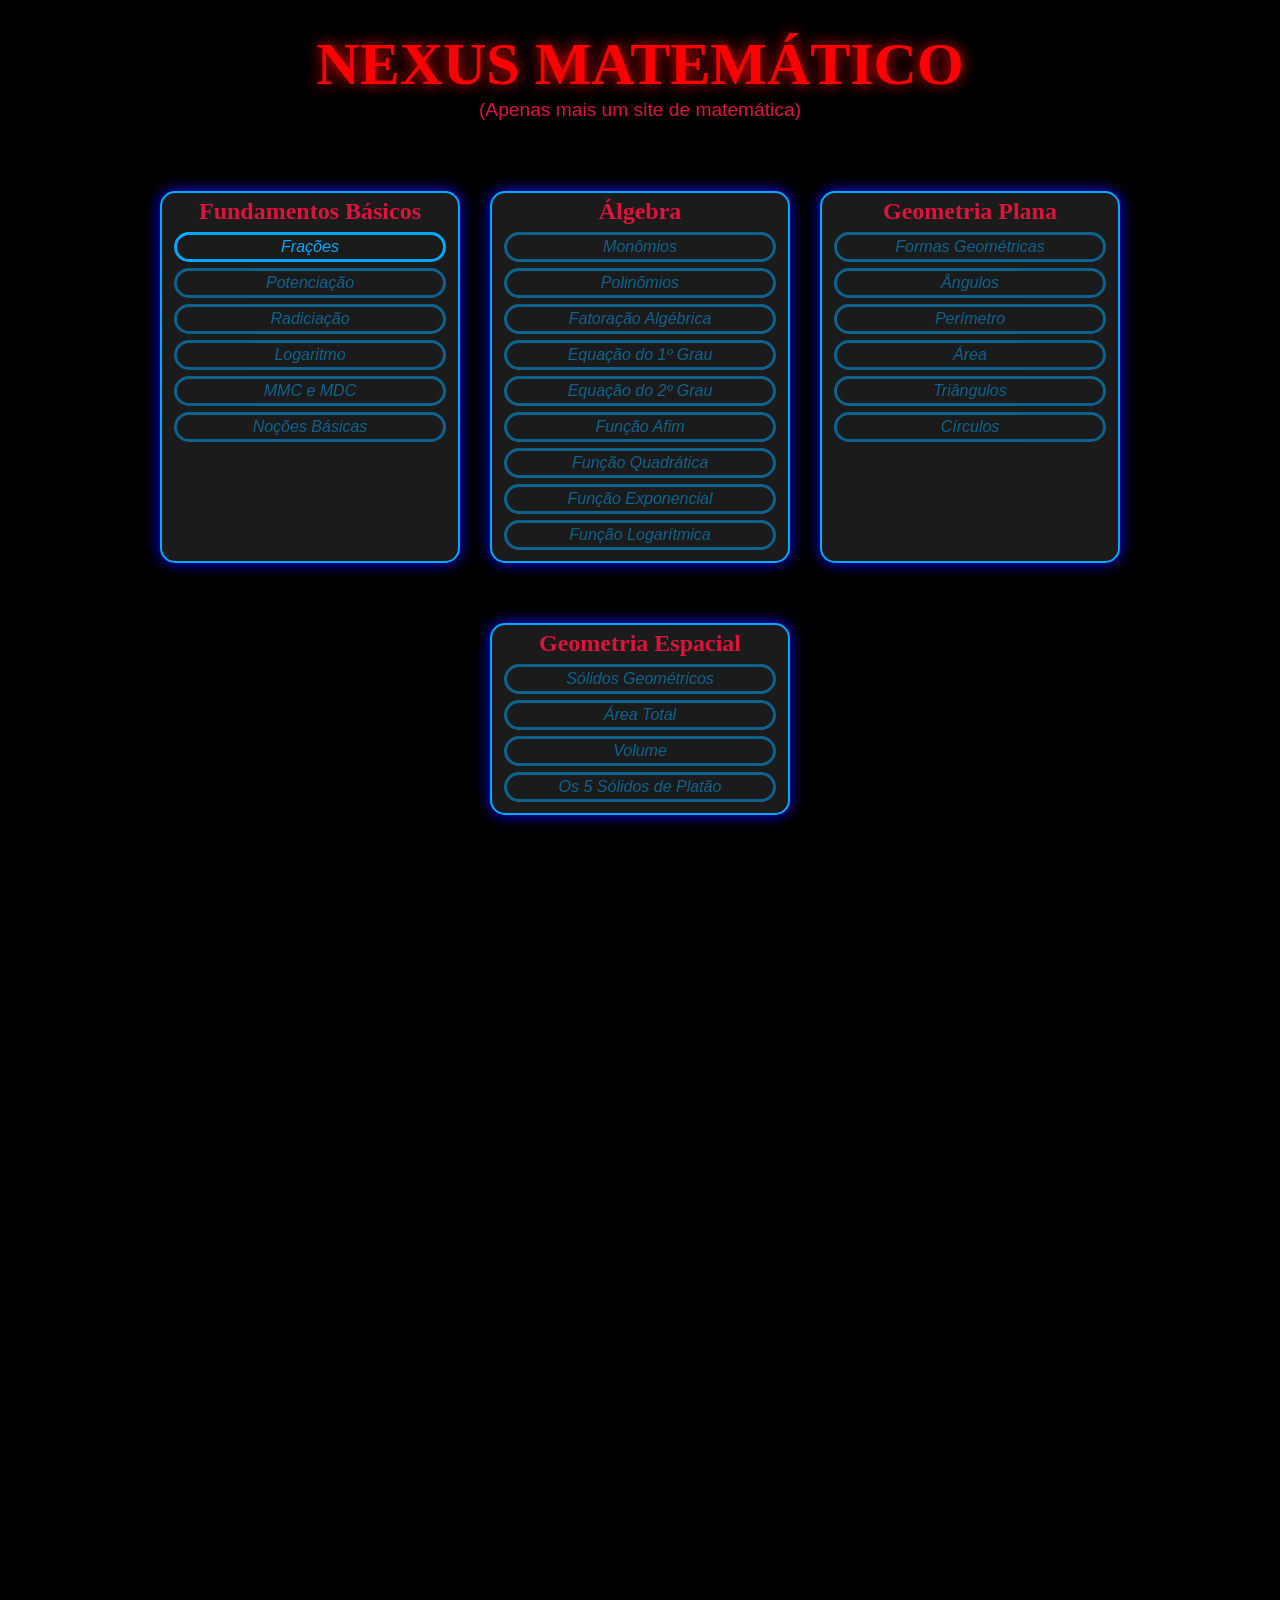
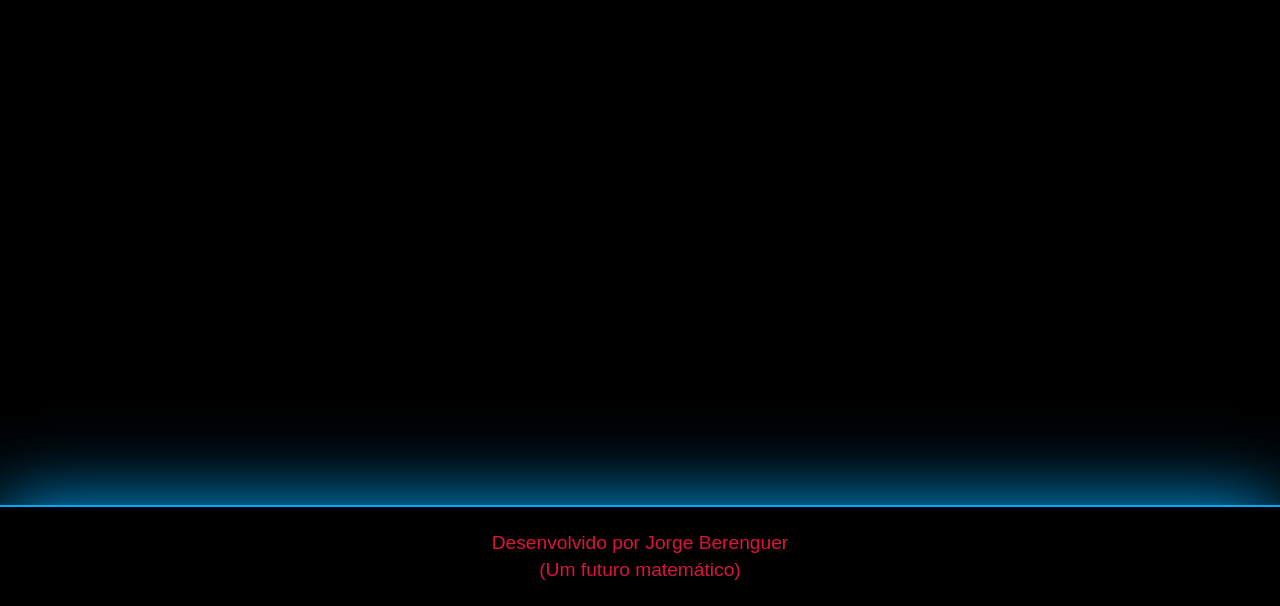
<file: index.html>
<!doctype html>
<html lang="pt-BR">
  <head>
    <meta charset="UTF-8" />
    <meta name="author" content="Jorge Berenguer" />
    <meta name="description"content="Uma junção de assuntos matemáticos"/>
    <meta name="generator" content="VS code" />
    <title>NEXUS MATEMÁTICO</title>
    <link rel="icon" href="data:image/svg+xml,%3Csvg xmlns='http://www.w3.org/2000/svg' viewBox='0 0 100 100'%3E%3Ctext y='.9em' font-size='90'%3E∑%3C/text%3E%3C/svg%3E" />
    <meta name="viewport" content="width=device-width, initial-scale=1" />
    <link rel="stylesheet" href="nexus.css" />
  </head>
  <body>
    <header>
      <h1>NEXUS MATEMÁTICO</h1>
      <p class="N">(Apenas mais um site de matemática)</p>
    </header>
    <main class="conteudos">
      <div class="card">
        <h2 class="N">Fundamentos Básicos</h2>
        <a href="conteudos/fracao.html" class="N">Frações</a>
        <a href="#" class="N">Potenciação</a>
        <a href="#" class="N">Radiciação</a>
        <a href="#" class="N">Logaritmo</a>
        <a href="#" class="N">MMC e MDC</a>
        <a href="#" class="N">Noções Básicas</a>
      </div>
      <div class="card">
        <h2 class="N">Álgebra</h2>
        <a href="#" class="N">Monômios</a>
        <a href="#" class="N">Polinômios</a>
        <a href="#" class="N">Fatoração Algébrica</a>
        <a href="#" class="N">Equação do 1º Grau</a>
        <a href="#" class="N">Equação do 2º Grau</a>
        <a href="#" class="N">Função Afim</a>
        <a href="#" class="N">Função Quadrática</a>
        <a href="#" class="N">Função Exponencial</a>
        <a href="#" class="N">Função Logarítmica</a>
      </div>
      <div class="card">
        <h2 class="N">Geometria Plana</h2>
        <a href="#" class="N">Formas Geométricas</a>
        <a href="#" class="N">Ângulos</a>
        <a href="#" class="N">Perímetro</a>
        <a href="#" class="N">Área</a>
        <a href="#" class="N">Triângulos</a>
        <a href="#" class="N">Círculos</a>
      </div>
      <div class="card">
        <h2 class="N">Geometria Espacial</h2>
        <a href="#" class="N">Sólidos Geométricos</a>
        <a href="#" class="N">Área Total</a>
        <a href="#" class="N">Volume</a>
        <a href="#" class="N">Os 5 Sólidos de Platão</a>
      </div>
    </main>
    <footer>
      <p class="N">Desenvolvido por Jorge Berenguer</p>
      <p class="N">(Um futuro matemático)</p>
    </footer>
  </body>
</html>
</file>
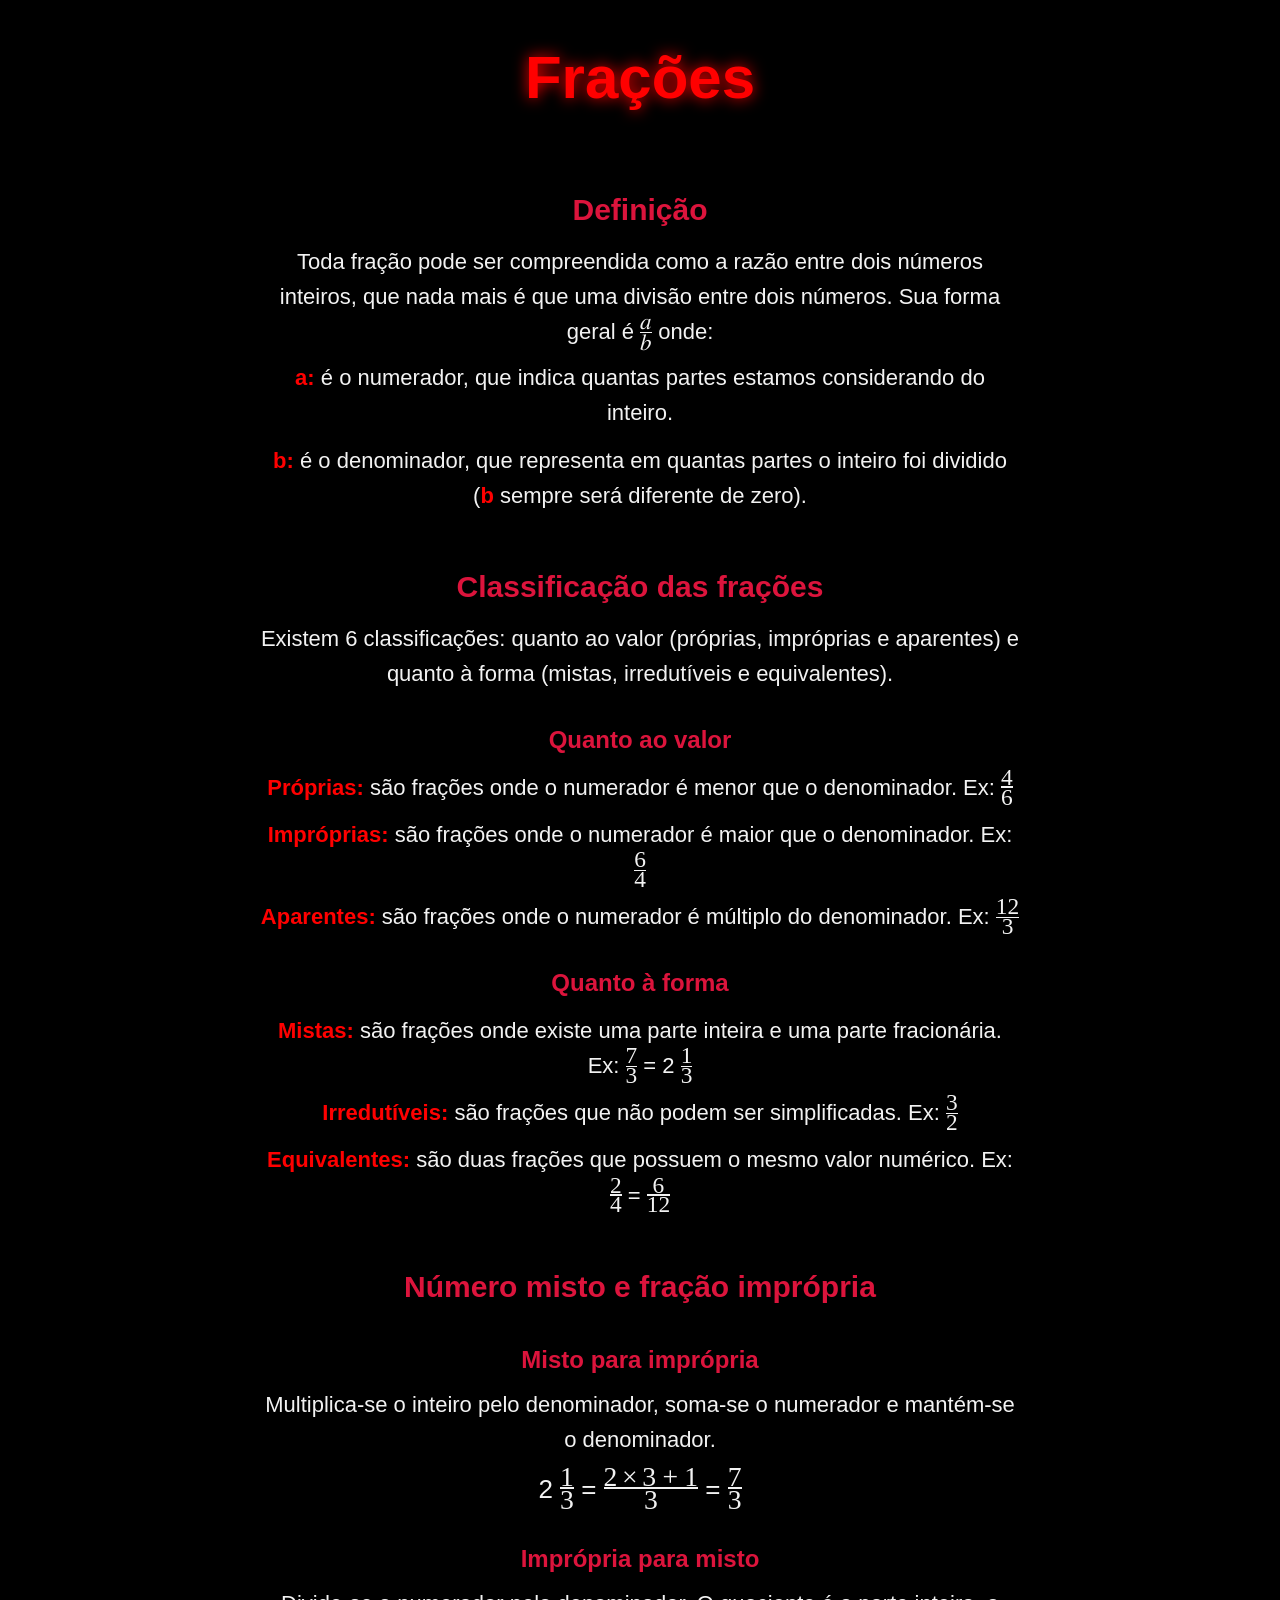
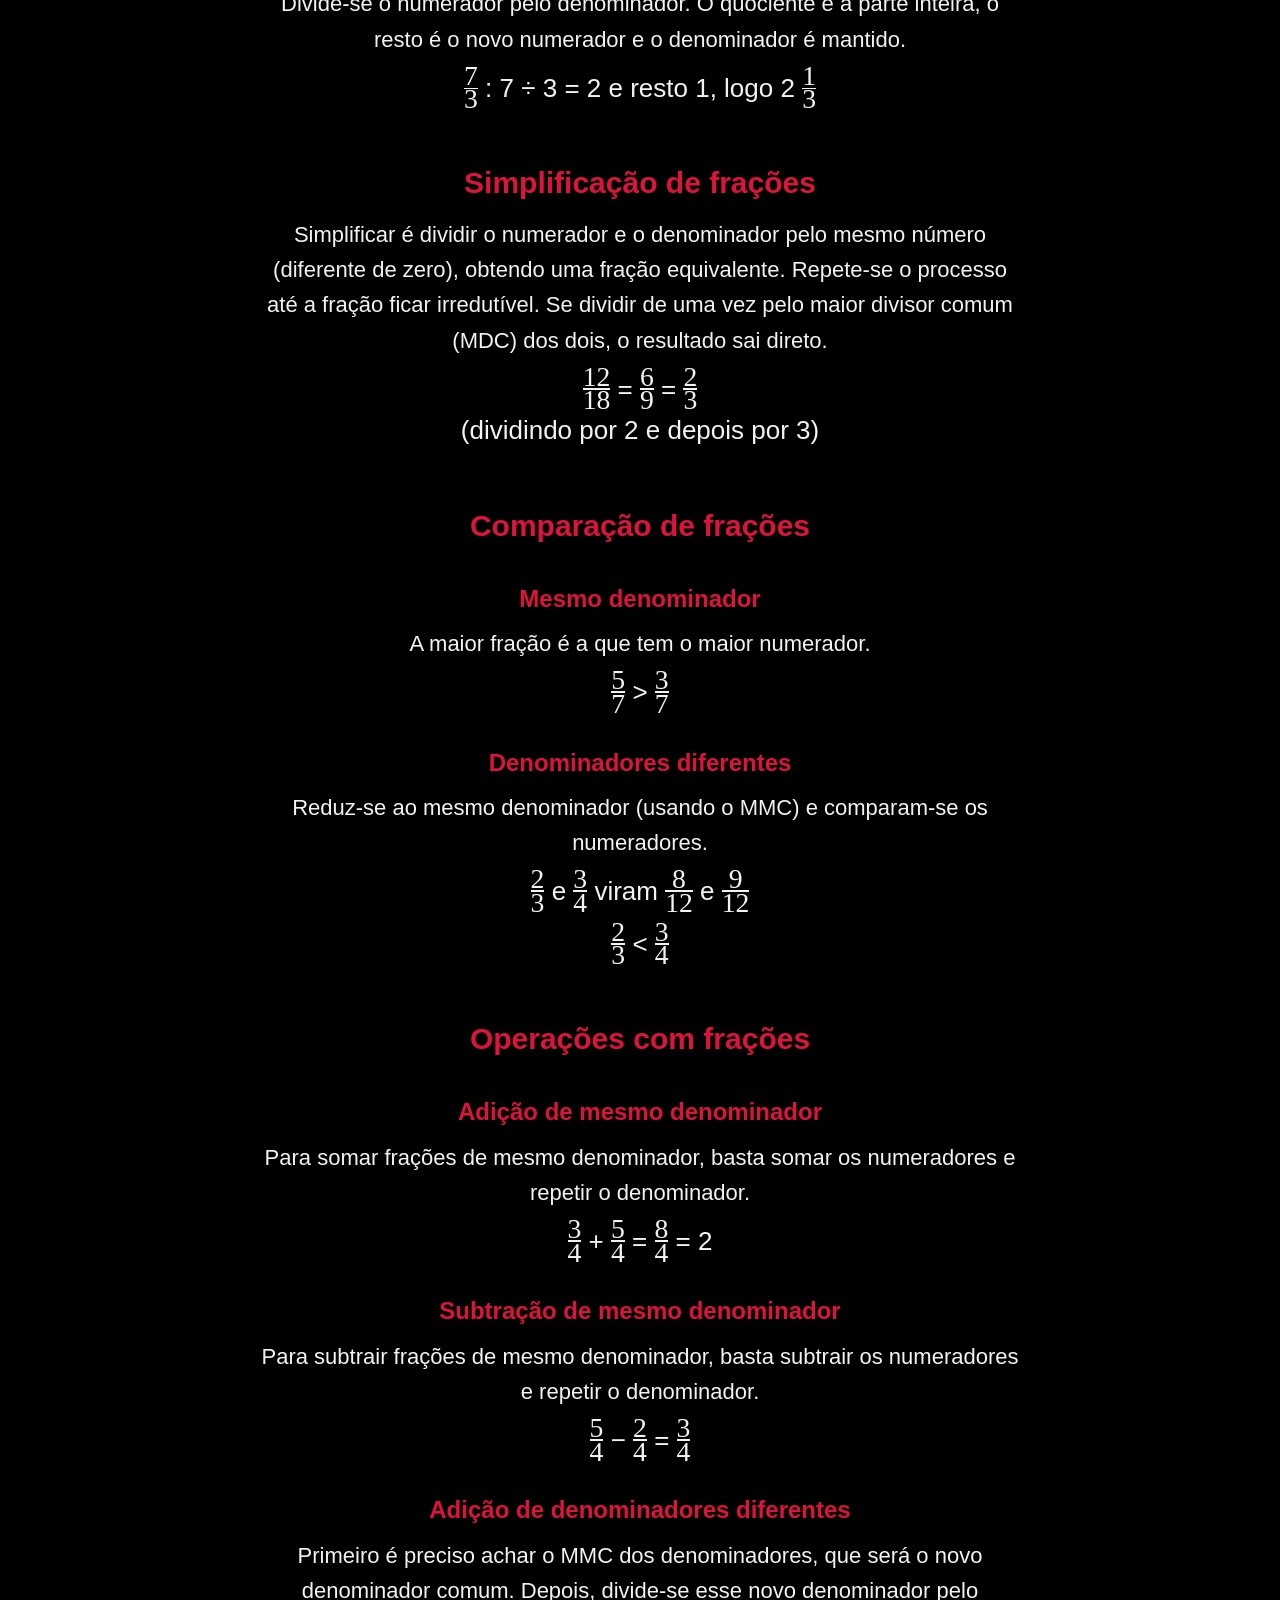
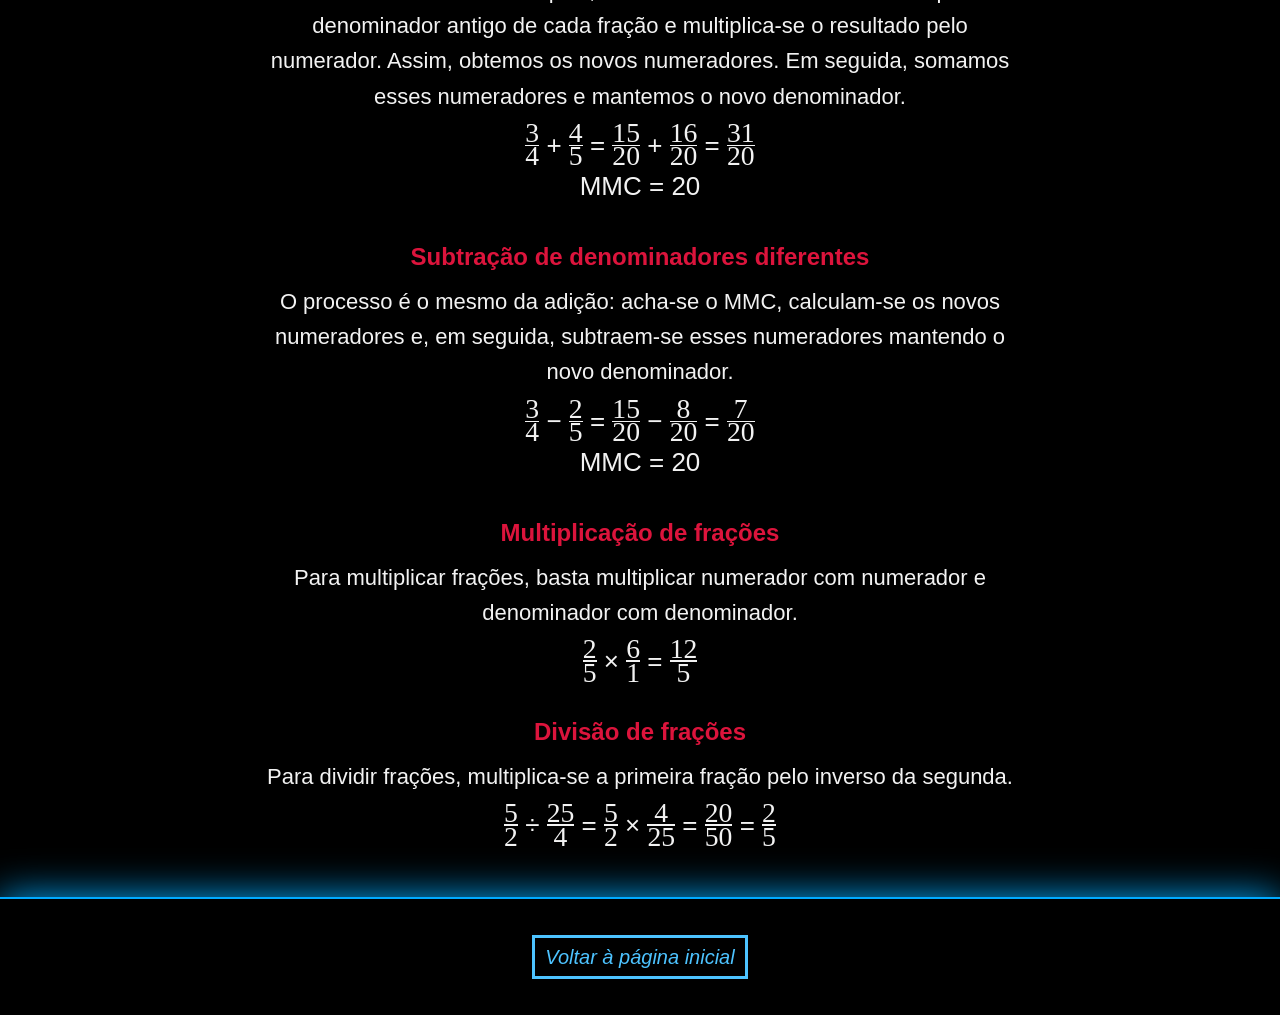
<file: conteudos/fracao.html>
<!doctype html>
<html lang="pt-BR">
  <head>
    <meta charset="UTF-8" />
    <meta name="viewport" content="width=device-width, initial-scale=1" />
    <title>O BÁSICO SOBRE FRAÇÕES</title>
    <link rel="icon" href="data:image/svg+xml,%3Csvg xmlns='http://www.w3.org/2000/svg' viewBox='0 0 100 100'%3E%3Ctext y='.9em' font-size='90'%3E∑%3C/text%3E%3C/svg%3E" />
    <link rel="stylesheet" href="conteudos.css" />
  </head>
  <body>
    <h1 class="c">Frações</h1>

    <main>

      <!-- ===== DEFINIÇÃO ===== -->
      <h2 class="c" id="definicao">Definição</h2>
      <p>
        Toda fração pode ser compreendida como a razão entre dois números
        inteiros, que nada mais é que uma divisão entre dois números. Sua forma
        geral é
        <math><mfrac><mi>a</mi><mi>b</mi></mfrac></math>
        onde:
      </p>
      <ul>
        <li>
          <b class="c">a:</b> é o numerador, que indica quantas partes estamos
          considerando do inteiro.
        </li>
        <li>
          <b class="c">b:</b> é o denominador, que representa em quantas partes
          o inteiro foi dividido (<b class="c">b</b> sempre será diferente de
          zero).
        </li>
      </ul>

      <!-- ===== CLASSIFICAÇÃO ===== -->
      <h2 class="c" id="classificacao">Classificação das frações</h2>
      <p>
        Existem 6 classificações: quanto ao valor (próprias, impróprias e
        aparentes) e quanto à forma (mistas, irredutíveis e equivalentes).
      </p>

      <h3 class="c">Quanto ao valor</h3>
      <ul>
        <li>
          <b class="c">Próprias:</b> são frações onde o numerador é menor que o
          denominador. Ex:
          <math><mfrac><mn>4</mn><mn>6</mn></mfrac></math>
        </li>
        <li>
          <b class="c">Impróprias:</b> são frações onde o numerador é maior que
          o denominador. Ex:
          <math><mfrac><mn>6</mn><mn>4</mn></mfrac></math>
        </li>
        <li>
          <b class="c">Aparentes:</b> são frações onde o numerador é múltiplo do
          denominador. Ex:
          <math><mfrac><mn>12</mn><mn>3</mn></mfrac></math>
        </li>
      </ul>

      <h3 class="c">Quanto à forma</h3>
      <ul>
        <li>
          <b class="c">Mistas:</b> são frações onde existe uma parte inteira e
          uma parte fracionária. Ex:
          <math><mfrac><mn>7</mn><mn>3</mn></mfrac></math>
          = 2
          <math><mfrac><mn>1</mn><mn>3</mn></mfrac></math>
        </li>
        <li>
          <b class="c">Irredutíveis:</b> são frações que não podem ser
          simplificadas. Ex:
          <math><mfrac><mn>3</mn><mn>2</mn></mfrac></math>
        </li>
        <li>
          <b class="c">Equivalentes:</b> são duas frações que possuem o mesmo
          valor numérico. Ex:
          <math><mfrac><mn>2</mn><mn>4</mn></mfrac></math>
          =
          <math><mfrac><mn>6</mn><mn>12</mn></mfrac></math>
        </li>
      </ul>

      <!-- ===== MISTA E IMPRÓPRIA ===== -->
      <h2 class="c" id="conversao">Número misto e fração imprópria</h2>

      <h3 class="c">Misto para imprópria</h3>
      <p>
        Multiplica-se o inteiro pelo denominador, soma-se o numerador e mantém-se
        o denominador.
      </p>
      <p class="conta">
        2
        <math><mfrac><mn>1</mn><mn>3</mn></mfrac></math>
        =
        <math>
          <mfrac>
            <mrow><mn>2</mn><mo>×</mo><mn>3</mn><mo>+</mo><mn>1</mn></mrow>
            <mn>3</mn>
          </mfrac>
        </math>
        =
        <math><mfrac><mn>7</mn><mn>3</mn></mfrac></math>
      </p>

      <h3 class="c">Imprópria para misto</h3>
      <p>
        Divide-se o numerador pelo denominador. O quociente é a parte inteira, o
        resto é o novo numerador e o denominador é mantido.
      </p>
      <p class="conta">
        <math><mfrac><mn>7</mn><mn>3</mn></mfrac></math>
        : 7 ÷ 3 = 2 e resto 1, logo
        2
        <math><mfrac><mn>1</mn><mn>3</mn></mfrac></math>
      </p>

      <!-- ===== SIMPLIFICAÇÃO ===== -->
      <h2 class="c" id="simplificacao">Simplificação de frações</h2>
      <p>
        Simplificar é dividir o numerador e o denominador pelo mesmo número
        (diferente de zero), obtendo uma fração equivalente. Repete-se o
        processo até a fração ficar irredutível. Se dividir de uma vez pelo
        maior divisor comum (MDC) dos dois, o resultado sai direto.
      </p>
      <p class="conta">
        <math><mfrac><mn>12</mn><mn>18</mn></mfrac></math>
        =
        <math><mfrac><mn>6</mn><mn>9</mn></mfrac></math>
        =
        <math><mfrac><mn>2</mn><mn>3</mn></mfrac></math>
        <br />(dividindo por 2 e depois por 3)
      </p>

      <!-- ===== COMPARAÇÃO ===== -->
      <h2 class="c" id="comparacao">Comparação de frações</h2>

<h3 class="c">Mesmo denominador</h3>
<p>
  A maior fração é a que tem o maior numerador.
</p>
<p class="conta">
  <math><mfrac><mn>5</mn><mn>7</mn></mfrac></math>
  &gt;
  <math><mfrac><mn>3</mn><mn>7</mn></mfrac></math>
</p>

<h3 class="c">Denominadores diferentes</h3>
<p>
  Reduz-se ao mesmo denominador (usando o MMC) e comparam-se os numeradores.
</p>
<p class="conta">
  <math><mfrac><mn>2</mn><mn>3</mn></mfrac></math>
  e
  <math><mfrac><mn>3</mn><mn>4</mn></mfrac></math>
  viram
  <math><mfrac><mn>8</mn><mn>12</mn></mfrac></math>
  e
  <math><mfrac><mn>9</mn><mn>12</mn></mfrac></math>
</p>
<p class="conta">
  <math><mfrac><mn>2</mn><mn>3</mn></mfrac></math>
  &lt;
  <math><mfrac><mn>3</mn><mn>4</mn></mfrac></math>
</p>

      <!-- ===== OPERAÇÕES ===== -->
      <h2 class="c" id="operacoes">Operações com frações</h2>

      <h3 class="c">Adição de mesmo denominador</h3>
      <p>
        Para somar frações de mesmo denominador, basta somar os numeradores e
        repetir o denominador.
      </p>
      <p class="conta">
        <math><mfrac><mn>3</mn><mn>4</mn></mfrac></math>
        +
        <math><mfrac><mn>5</mn><mn>4</mn></mfrac></math>
        =
        <math><mfrac><mn>8</mn><mn>4</mn></mfrac></math>
        = 2
      </p>

      <h3 class="c">Subtração de mesmo denominador</h3>
      <p>
        Para subtrair frações de mesmo denominador, basta subtrair os
        numeradores e repetir o denominador.
      </p>
      <p class="conta">
        <math><mfrac><mn>5</mn><mn>4</mn></mfrac></math>
        −
        <math><mfrac><mn>2</mn><mn>4</mn></mfrac></math>
        =
        <math><mfrac><mn>3</mn><mn>4</mn></mfrac></math>
      </p>

      <h3 class="c">Adição de denominadores diferentes</h3>
      <p>
        Primeiro é preciso achar o MMC dos denominadores, que será o novo
        denominador comum. Depois, divide-se esse novo denominador pelo
        denominador antigo de cada fração e multiplica-se o resultado pelo
        numerador. Assim, obtemos os novos numeradores. Em seguida, somamos
        esses numeradores e mantemos o novo denominador.
      </p>
      <p class="conta">
        <math><mfrac><mn>3</mn><mn>4</mn></mfrac></math>
        +
        <math><mfrac><mn>4</mn><mn>5</mn></mfrac></math>
        =
        <math><mfrac><mn>15</mn><mn>20</mn></mfrac></math>
        +
        <math><mfrac><mn>16</mn><mn>20</mn></mfrac></math>
        =
        <math><mfrac><mn>31</mn><mn>20</mn></mfrac></math>
        <br />MMC = 20
      </p>

      <h3 class="c">Subtração de denominadores diferentes</h3>
      <p>
        O processo é o mesmo da adição: acha-se o MMC, calculam-se os novos
        numeradores e, em seguida, subtraem-se esses numeradores mantendo o novo
        denominador.
      </p>
      <p class="conta">
        <math><mfrac><mn>3</mn><mn>4</mn></mfrac></math>
        −
        <math><mfrac><mn>2</mn><mn>5</mn></mfrac></math>
        =
        <math><mfrac><mn>15</mn><mn>20</mn></mfrac></math>
        −
        <math><mfrac><mn>8</mn><mn>20</mn></mfrac></math>
        =
        <math><mfrac><mn>7</mn><mn>20</mn></mfrac></math>
        <br />MMC = 20
      </p>

      <h3 class="c">Multiplicação de frações</h3>
      <p>
        Para multiplicar frações, basta multiplicar numerador com numerador e
        denominador com denominador.
      </p>
      <p class="conta">
        <math><mfrac><mn>2</mn><mn>5</mn></mfrac></math>
        ×
        <math><mfrac><mn>6</mn><mn>1</mn></mfrac></math>
        =
        <math><mfrac><mn>12</mn><mn>5</mn></mfrac></math>
      </p>

      <h3 class="c">Divisão de frações</h3>
      <p>
        Para dividir frações, multiplica-se a primeira fração pelo inverso da
        segunda.
      </p>
      <p class="conta">
        <math><mfrac><mn>5</mn><mn>2</mn></mfrac></math>
        ÷
        <math><mfrac><mn>25</mn><mn>4</mn></mfrac></math>
        =
        <math><mfrac><mn>5</mn><mn>2</mn></mfrac></math>
        ×
        <math><mfrac><mn>4</mn><mn>25</mn></mfrac></math>
        =
        <math><mfrac><mn>20</mn><mn>50</mn></mfrac></math>
        =
        <math><mfrac><mn>2</mn><mn>5</mn></mfrac></math>
      </p>
    </main>

    <footer>
      <a href="../index.html">Voltar à página inicial</a>
    </footer>
  </body>
</html>
</file>
<file: nexus.css>
* {
    margin: 0;
    padding: 0;
    box-sizing: border-box;
}

body {
    background: black;
    color: crimson;
    font-family: sans-serif;
}
header {
    padding: 30px 0 10px;
}

h1 {
    font-size: 60px;
    color: red;
    font-family: Orbitron;
    text-align: center;
    text-shadow: 0 0 15px red;
}

p.N {
    text-align: center;
    font-size: larger;

}

.conteudos {
    display: flex;
    justify-content: center;
    gap: 30px;
    margin-top: 40px;
    flex-wrap: wrap;
}

.card {
    margin-top: 20px;
    width: 300px;
    background-color: #1b1b1b;
    border: 2px solid #00aaff;
    border-radius: 15px;
    padding: 5px 6px;
    box-shadow: 0 0 15px blue;
    margin-bottom: 10px;
}
.card { transition: transform 0.3s; }
.card:hover { transform: translateY(-5px); }

h2.N {
    text-align: center;
    margin-bottom: 7px;
    font-family: serif;
}

/*links*/
a.N {
    display: block;
    text-align: center;
    text-decoration: none;
    font-style: oblique;
    margin: 6px;
    padding: 3px 3px;
    border: #00aaff solid;
    border-radius: 100px;
    transition: all 0.3s;
    color: #00aaff;
}

a.N:hover,
a.N:focus-visible {
    border: red solid;
    color: red;
    box-shadow: 0 0 10px red;
}

a.N[href="#"] {
    opacity: 0.5;
    cursor: not-allowed;
}

a.N[href="#"]:hover {
    opacity: 0.10;
}

/*rodapé*/
footer {
    margin-top: 100%;
    padding: 20px;
    text-align: center;
    border-top: 2px solid #00aaff;
    box-shadow: 0 0 80px #00aaff;
}

footer p {
    margin: 5px 0;
}
</file>
<file: conteudos/conteudos.css>
/* ===== RESET ===== */
* {
    margin: 0;
    padding: 0;
    box-sizing: border-box;
}

/* ===== BASE ===== */
body {
    background: black;
    color: #f2f2f2;          /* texto claro: alto contraste no preto */
    font-family: sans-serif;
    font-size: 22px;
    line-height: 1.6;
    text-align: center;      /* tudo centralizado */
}

/* Coluna central estreita: facilita a leitura */
main {
    max-width: 800px;
    margin: 0 auto;
    padding: 0 20px 40px;
}

/* ===== TÍTULOS ===== */
h1.c {
    font-size: 60px;
    color: red;
    padding: 30px 0 10px;
    text-shadow: 0 0 15px red;
}

h2.c {
    color: crimson;
    font-size: 30px;
    margin-top: 50px;
    margin-bottom: 10px;
}

h3.c {
    color: crimson;
    font-size: 24px;
    margin-top: 30px;
    margin-bottom: 8px;
}

/* Palavras em destaque (Definição, Próprias, a, b...) */
b.c {
    color: red;
}

/* ===== TEXTO ===== */
p {
    margin-bottom: 10px;
}

ul {
    list-style: none;        /* sem bolinhas, para ficar centralizado */
    margin: 10px 0;
}

li {
    margin-bottom: 12px;
}

p.conta {
    font-size: 26px;
}
/* ===== FRAÇÕES ===== */
math {
    font-size: 1.5em;
}
/* ===== LINKS ===== */
a {
    display: inline-block;
    font-style: oblique;
    font-size: 20px;
    text-decoration: none;
    color: #4dc3ff;
    border: 3px solid #4dc3ff;
    background-color: black;
    margin: 6px;
    padding: 3px 10px;
    transition: all 0.3s;
}

a:hover,
a:focus-visible {
    border: red solid;
    color: red;
    box-shadow: 0 0 10px red;
    border-radius: 100px;
    box-shadow: 0 0 10px #ff4d4d;

}

/* ===== RODAPÉ ===== */
footer {
    padding: 30px 0;
    border-top: 2px solid #00aaff;
    box-shadow: 0 0 40px #00aaff;
}
</file>
